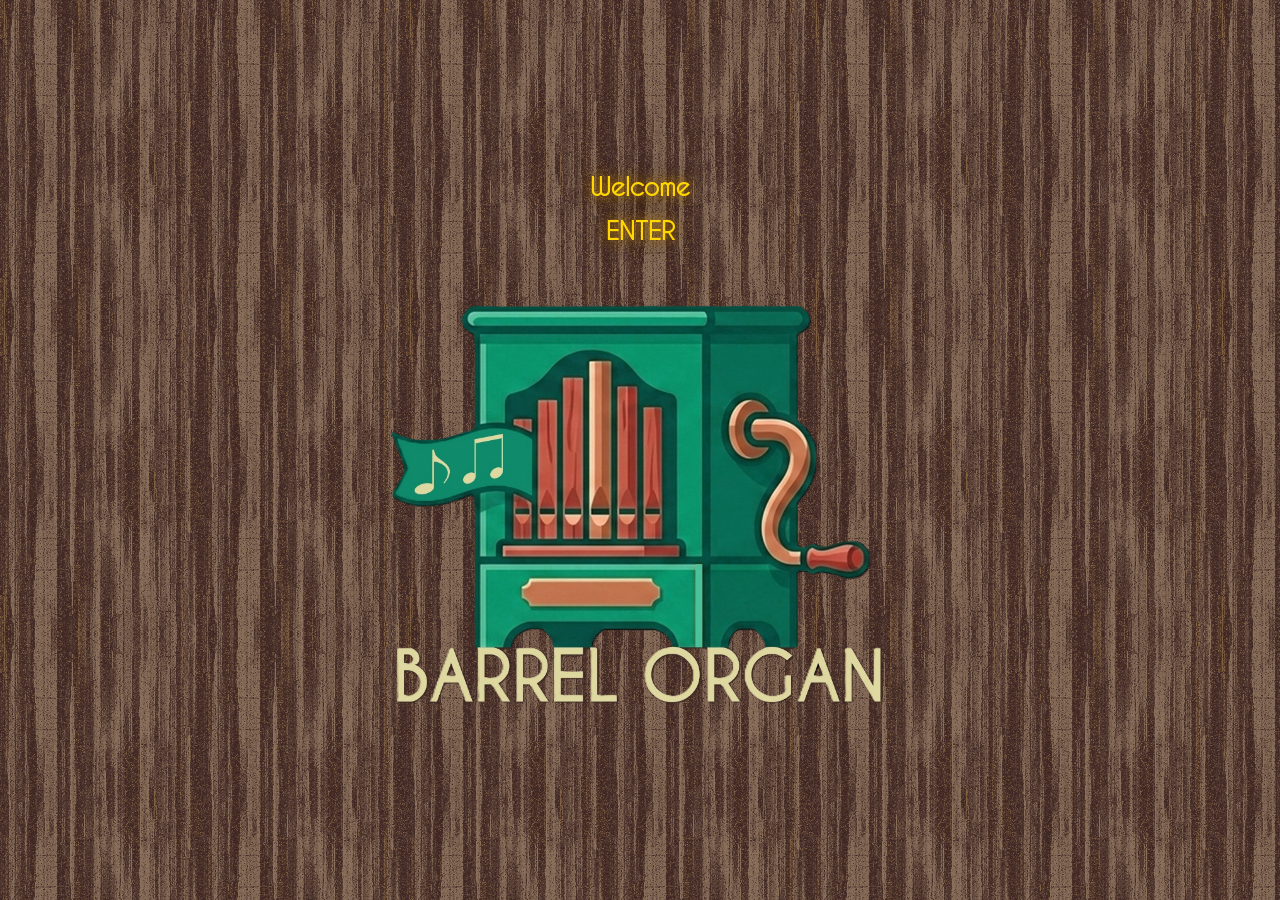
<file: index.html>
<!DOCTYPE html>
<html lang="en">
<head>
    <meta charset="UTF-8">
    <meta name="viewport" content="width=device-width, initial-scale=1.0, maximum-scale=1.0, user-scalable=no">
    <title>Barrel Organ App</title>
    <link rel="stylesheet" href="style.css">
    <link rel="manifest" href="manifest.json">
</head>
<body>
    <div id="welcomeScreen" class="welcome-screen">

  <div class="welcome-content" >
<h1 data-i18n="bienvenido">Bienvenido</h1>
      <h1 data-i18n="entra">ENTRA</h1>
            
    <img src="splash2.png" id="enterBtn"  alt="Gallery Entrance">
      
  </div>

</div>
<h1 data-i18n="title">= Organillo Virtual =</h1>
    <div class="song-title" id="display-title">"🎵 CIELITO LINDO"</div>
    <div id="lyrics-box">
  <p id="lyrics-text">♪ Lyrics will appear here ♪</p>
</div>

    <div class="organ-container is-cranking">
        
        <div class="crank-wrapper">
            <div id="crank"><div class="bottom-knob"></div></div>
        </div>
        
    </div>
    <div class="bottom-bar">
            <button data-i18n="songs_btn" class="btn" id="library-btn"onclick="playButtonSound1()" 
>Melodias</button>
            <button data-i18n="about_btn2" class="btn" onclick="goBack()"
 >Teclado</button>

        <button data-i18n="about_btn" class="btn" id="history-btn"onclick="playButtonSound1()"
        >Acerca</button>
        <button data-i18n="cerrar" class="btn" id="cerrar-btn" onclick="playButtonSound1()"
        >Dona</button>
     </div>
    <div id="library-modal" class="modal">
        <div class="modal-content">
            <span class="close-btn" id="close-modal">&times;</span>
            <h2 data-i18n="select_song">📜 Selecciona Cancion</h2>
            <ul class="song-list" id="song-list">
            
                </ul>
            <p>💻 Version 2.1 G R Monroy 2026</p>
            <p data-i18n="donate">Dona Aqui: paypal.me/Guillermo3D</p>
            
        </div>
    </div>
    
    <div id="history-modal" class="modal">
    <div class="modal-content">
        <span class="close-btn" id="close-history">&times;</span>
        <h2 data-i18n="about_title">Acerca del Organillo</h2>
        <div class="history-body" >
            <p data-i18n="history_text"><strong>Historia: </strong> Surgido en el siglo XVIII, el organillo (u órgano callejero) se convirtió en la "máquina de discos" de la época victoriana. Permitía escuchar música compleja sin necesidad de una orquesta en vivo.</p>

<p data-i18n="how_it_works"><strong>Cómo funciona: </strong> Al girar la manivela, los fuelles bombean aire a un cofre. Simultáneamente, un cilindro con pasadores o un rollo de cartón perforado gira, activando válvulas que liberan aire en tubos específicos para reproducir las notas.</p>

<p data-i18n="legacy_text"><strong>El legado de Frati & Co.: </strong> Con sede en Berlín, Frati & Co. fue una empresa de maestros constructores conocida por sus instrumentos mecánicos de alta calidad a finales del siglo XIX.</p>
<img src="old.gif" >
        </div>
    </div>
</div>
    
    <div id="cerrar-modal" class="modal">
    <div class="modal-content">
        <span class="close-btn" id="close-cerrar">&times;</span>
        <h2 data-i18n="cerrart">Por Favor Contribuye</h2>
        <div class="history-body" >
            <p data-i18n="donate">Dona Aqui: paypal.me/Guillermo3D</p>
         <img src="gracias.jpg">
            <p data-i18n="close_text">
                Prueba mis otras Apps en la Tienda Microsoft:
            </p>
        </div>
    </div>
</div>

    <audio id="organ-music" loop></audio>
    <audio id="buttonSound1" preload="auto">
  <source src="click.mp3" type="audio/mpeg">
</audio>
    <script src="barrelcl.js"></script>
    <script src="barrelma.js"></script>
    <script src="barrelbd.js"></script>
    <script src="barrelnp.js"></script>
    <script src="barrelam.js"></script>
    <script src="barrelmn.js"></script>
    <script src="barrelll.js"></script>
    <script src="barrelrs.js"></script>
    <script src="barrelvf.js"></script>
    <script src="barreljb.js"></script>
    <script src="barrelol.js"></script>
    <script src="script.js" > </script>
</body>
</html>
</file>
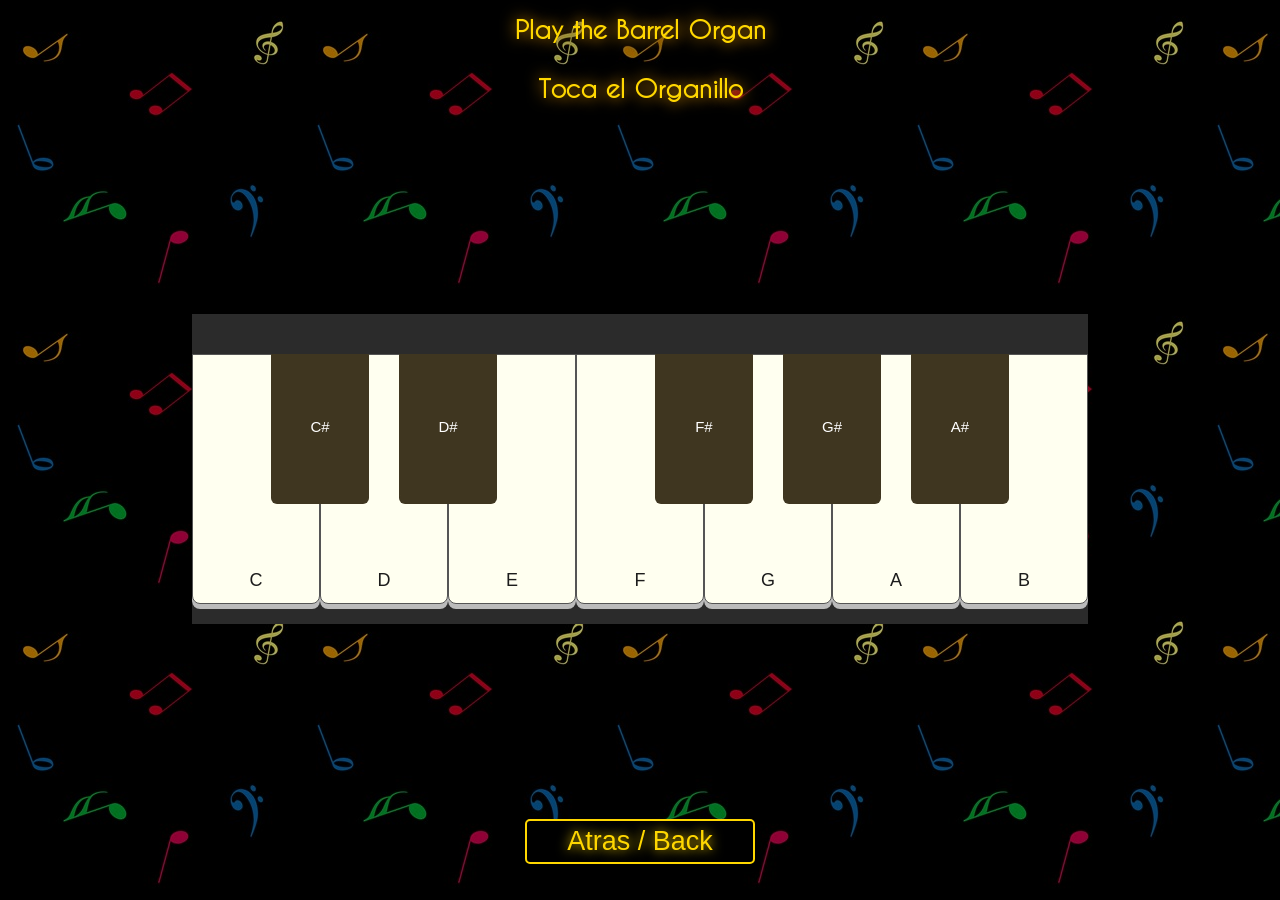
<file: index2.html>
<!DOCTYPE html>
<html lang="en">
<head>
    <meta charset="UTF-8">
    <meta name="viewport" content="width=device-width, initial-scale=1.0, maximum-scale=1.0, user-scalable=no">
    <title>Barrel Organ Keyboard</title>
    <link rel="stylesheet" href="style.css">
</head>
<body>

<h1>Play the Barrel Organ</h1>

<h1>Toca el Organillo</h1>

<div class="keyboard-container">
    <div class="keyboard">

        <button
                class="white-key"
                data-note="C4"
                type="button">

            <span>C</span>

        </button>

        <button
                class="white-key"
                data-note="D4"
                type="button">

            <span>D</span>

        </button>

        <button
                class="white-key"
                data-note="E4"
                type="button">

            <span>E</span>

        </button>

        <button
                class="white-key"
                data-note="F4"
                type="button">

            <span>F</span>

        </button>

        <button
                class="white-key"
                data-note="G4"
                type="button">

            <span>G</span>

        </button>

        <button
                class="white-key"
                data-note="A4"
                type="button">

            <span>A</span>

        </button>

        <button
                class="white-key"
                data-note="B4"
                type="button">

            <span>B</span>

        </button>

        <button
                class="black-key black-c"
                data-note="C#4"
                type="button">

            C#

        </button>

        <button
                class="black-key black-d"
                data-note="D#4"
                type="button">

            D#

        </button>

        <button
                class="black-key black-f"
                data-note="F#4"
                type="button">

            F#

        </button>

        <button
                class="black-key black-g"
                data-note="G#4"
                type="button">

            G#

        </button>

        <button
                class="black-key black-a"
                data-note="A#4"
                type="button">

            A#

        </button>

    </div>

</div>

<div class="bottom-bar">

            <button class="btn"  onclick="goBack()"
 >Atras / Back</button>

        </div>

    <script src="samples.js"></script>
    <script src="teclado.js" > </script>
</body>
</html>
</file>
<file: style.css>
@font-face {
    font-family: 'Caviar Dreams';
    src: url(CaviarDreams.ttf);
    font-weight: normal;
    font-style: normal;
}
        
        :root {
            --wood-dark: #3e2723;
            --wood-light: #8d6e63;
            --gold: #ffca28;
        }

        body, html {
            margin: 0;
            padding: 0;
            width: 100%;
            height: 100%;
            background-image: url(fondo1.jpg);
  background-repeat: repeat;
  /* Animation */
  animation: move 170s linear infinite;
            font-family: 'Caviar Dreams', sans-serif;
            display: flex;
            flex-direction: column;
            overflow: hidden; /* Prevents scrolling while cranking */
        }
@keyframes move {
  0% {
    background-position: 0 0;
  }
  100% {
    background-position: 300px 300px;
  }
}
        .organ-container {
            flex: 1;
            width: 100vw;
            height: 100vh;
            background: url("organillo.png") no-repeat center;
            background-size: contain;
            display: flex;
            flex-direction: column;
            align-items: center;
            justify-content: space-between;
            padding: 5px;
            box-sizing: border-box;
            position: relative;
            
        }
        
        .song-title {
            background-color: rgba(0, 0, 0, 0.5);
            color: yellow;
            padding: 10px 4px;
            border: 2px ridge orange;
            border-radius: 5px;
            font-size: 1.2rem;
            text-align: center;
            margin: 2vh 20% 0px 20%;
            z-index: 10;
            text-shadow: 2px 2px 12px black;
        }

        /* Crank Styles - Using CSS for the demo, replace with your image */
        .crank-wrapper {
            position: absolute;
            top: 50%;
            left: 50%;
            transform: translate(-50%, -50%);
            width: 300px;
            height: 300px;
            display: flex;
            justify-content: center;
            align-items: center;
        }

        #crank {
            width: 20px;
            height: 260px;
            background: linear-gradient(to right, silver, dimgray);
            border-radius: 10px;
            position: relative;
            transform-origin: center center;
            cursor: grab;
            box-shadow: 2px 3px 10px rgba(0,0,0,0.8);
            /* Starts horizontal for calculation ease */
            transform: rotate(0deg); 
        }

        /* The handle of the crank */
        #crank::after {
            content: '';
            position: absolute;
            top: 0px;
            left: 50%;
            transform: translateX(-50%);
            width: 55px;
            height: 55px;
            background: radial-gradient(circle, yellowgreen, seagreen);
            border-radius: 50%;
            box-shadow: inset -2px -5px 10px rgba(0,0,0,0.6);
        }

        /* The center pivot */
        #crank::before {
            content: '';
            position: absolute;
            top: 50%;
            left: 50%;
            transform: translate(-50%, -50%);
            width: 13px;
            height: 13px;
            background: dimgray;
            border: 3px solid black;
            border-radius: 50%;
            box-shadow: inset 0 0 10px rgba(0,0,0,0.8);
        }

        .bottom-bar {
            display: flex;
            align-items: center;
            gap: 20px;
            
            box-sizing: border-box;
            z-index: 10;
            margin-bottom: 4vh;
            justify-content: center;
        }

        .btn {
            background: black;
            border: 2px solid gold;
            border-radius: 5px;
            color: gold;
            font-size: 3vh;
            cursor: pointer;
            text-align: center;
            text-shadow: 0px 0px 12px gold;
            padding: 5px 40px;
        }
/* --- MODAL (POPUP) STYLES --- */
        .modal {
            display: none; /* Hidden by default */
            position: fixed;
            z-index: 100;
            left: 0;
            top: 0;
            width: 100%;
            height: 100%;
            background-color: rgba(0, 0, 0, 0.8); animation: popupDrop 0.2s ease;
        }

@keyframes popupDrop {
  0%   { transform: scale(1.1); }
  100% { transform: scale(1); }
  
}
        .modal-content {
            background-color: var(--wood-dark);
            margin: 2vh auto;
            padding: 20px 15px 5px 15px;
            border: 3px solid var(--gold);
            border-radius: 10px;
            
            max-width: 480px;
            color: var(--gold);
            box-shadow: 0px 5px 20px black;
        }

        .close-btn {
            color: var(--gold);
            float: right;
            font-size: 28px;
            font-weight: bold;
            cursor: pointer;
            margin-top: -10px;
        }

        .modal-content h2 {
            margin-top: 0;
            text-align: center;
            border-bottom: 1px solid var(--gold);
            padding-bottom: 10px;
        }

.modal-content img {
            width: 90%;
    margin: 15px 0px;
	padding: 0px 23px;
        }

        .song-list {
            list-style-type: none;
            padding: 0px;
            margin: 0;
            max-height: 60vh;
            overflow-y: auto;
            border-bottom: 1px solid gold;
        }

        .song-item {
            padding: 13px;
            margin-bottom: 8px;
            background-color: rgba(0, 0, 0, 0.4);
            border: 1px solid var(--wood-light);
            border-radius: 5px;
            cursor: pointer;
            transition: background-color 0.2s;
        }

        .song-item:active, .song-item:hover {
            background-color: var(--gold);
            color: var(--wood-dark);
            font-weight: bold;
        }

        h1 {
            color: gold;
            text-align: center;
            text-shadow: 0 0 15px orange, 0 0 20px black;
            
            font-size: 25px;
            margin: 15px;
        }

        p{
            text-align: center;
        }

        button:hover {
	background-image: linear-gradient(0, gray, dimgray);
}
        button:active {
	background-image: linear-gradient(0, gray, dimgray);
    transform: scale(1.1);
}

/* The new second knob */
.bottom-knob {
    position: absolute;
    bottom: 0px; /* Positions it at the bottom of the crank */
    left: 50%;
    transform: translateX(-50%);
    width: 55px;
    height: 55px;
    background: radial-gradient(circle, yellowgreen, seagreen);
    border-radius: 50%;
    box-shadow: inset -2px -5px 10px rgba(0,0,0,0.6);
}

/* The pumping animation */
@keyframes pumpOrgan {
    0% { transform: scale(1); }
    50% { transform: scale(1.05); }
    100% { transform: scale(1); }
}

/* We will add this class via JavaScript when moving */
.organ-container.is-cranking {
    /* 0.5s duration, linear speed, repeats forever */
    animation: pumpOrgan 1.5s linear infinite; 
}

#lyrics-box {
  background-color: rgba(0, 0, 0, 0.5);
            color: yellow;
            padding: 10px 2px;
            border: 2px ridge orange;
            border-radius: 5px;
            text-align: center;
            margin: 2vh 20% 0px 20%;
            z-index: 10;
            text-shadow: 2px 2px 12px black;
            font-size: 1.2rem;
}

#lyrics-text {
  margin: 0;
}

.welcome-screen {
  position: fixed;
  width: 100%;
  height: 100%;
  background-image: url("wood.png");
    background-repeat: repeat;
    background-color: #3e2723;
  display: flex;
  justify-content: center;
  align-items: center;
  z-index: 9999;
    color: yellow;
    text-decoration: none;
}

.welcome-content img {
  width: 100%;
  max-width: 680px;
  align-items: center;
}

.welcome-screen.fade-out {
  opacity: 0;
  transition: opacity 0.9s ease;
}

#exit-btn{
    margin: 15px 0px 25px 34%;
    
}

/* -------------------------
   KEYBOARD AREA
------------------------- */

.keyboard-container {
    flex: 1;

    display: flex;
    align-items: center;
    justify-content: center;

    padding: 10px 15%;
}


/* -------------------------
   KEYBOARD
------------------------- */

.keyboard {
    position: relative;

    width: 100%;
    height: 250px;

    display: flex;

    -webkit-touch-callout: none;
        -webkit-user-select: none;
        user-select: none;

        -webkit-tap-highlight-color: transparent;

        touch-action: none;
border-top: 40px solid #2b2b2b;
border-bottom: 20px solid #2b2b2b;

}

#keyboard button {
    user-select: none;
    -webkit-user-select: none;
    -webkit-touch-callout: none;

    -webkit-tap-highlight-color: transparent;

    touch-action: none;
}
/* -------------------------
   WHITE KEYS
------------------------- */

.white-key {
    position: relative;

    flex: 1;

    height: 100%;

    border: 1px solid #555;
    border-radius: 0 0 8px 8px;

    background: ivory;

    box-shadow:
        0 5px 0 #bbbbbb;

    padding: 0;

    -webkit-touch-callout: none;
        -webkit-user-select: none;
        user-select: none;

        -webkit-tap-highlight-color: transparent;

        touch-action: none;
}

.white-key span {
    position: absolute;

    bottom: 12px;
    left: 0;
    right: 0;

    text-align: center;

    font-size: 18px;
    color: #1c1c1c;

    pointer-events: none;
}


/* pressed white key */

.white-key.active {
    background: #dddddd;

    transform: translateY(4px);

    box-shadow:
        0 1px 0 #999;
}


/* -------------------------
   BLACK KEYS
------------------------- */

.black-key {
    position: absolute;

    z-index: 5;

    top: 0;

    width: 11%;
    height: 58%;

    border: 1px solid #3f3620;
    border-radius: 0 0 6px 6px;

    background: #3f3620;

    color: white;

    box-shadow:
        0 5px 0 #3f3620;

    font-size: 15px;

    padding: 0;

    touch-action: none;
    -webkit-touch-callout: none;
        -webkit-user-select: none;
        user-select: none;

        -webkit-tap-highlight-color: transparent;
}

.black-key.active {
    background: #555;

    transform: translateY(4px);

    box-shadow:
        0 1px 0 #000;
}


/*
   Positions between white keys
*/

.black-c {
    left: calc(14.285% - 5.5%);
}

.black-d {
    left: calc(28.57% - 5.5%);
}

.black-f {
    left: calc(57.14% - 5.5%);
}

.black-g {
    left: calc(71.43% - 5.5%);
}

.black-a {
    left: calc(85.71% - 5.5%);
}

/* Modern browsers — Chrome 121+, Edge 121+, Firefox, Safari 18.2+ */
* {
  scrollbar-width: 12px;
  scrollbar-color: #f59e0b #fffbeb;
}

/* Legacy WebKit — older Chrome/Edge/Safari, radius, borders & shadows */
*::-webkit-scrollbar {
  width: 12px;
  height: 12px;
}

*::-webkit-scrollbar-track {
  background-color: #fffbeb;
  border-radius: 6px;
  padding: 1px;
  border: 1px solid #fde68a;
}

*::-webkit-scrollbar-track:hover {
  background-color: #fef3c7;
}

*::-webkit-scrollbar-track:active {
  background-color: #fde68a;
}

*::-webkit-scrollbar-thumb {
  background-color: #f59e0b;
  border-radius: 6px;
  min-height: 30px;
}

*::-webkit-scrollbar-thumb:hover {
  background-color: #d97706;
}

*::-webkit-scrollbar-thumb:active {
  background-color: #92400e;
}

*::-webkit-scrollbar-button {
  display: none;
  width: 0;
  height: 0;
}
</file>
